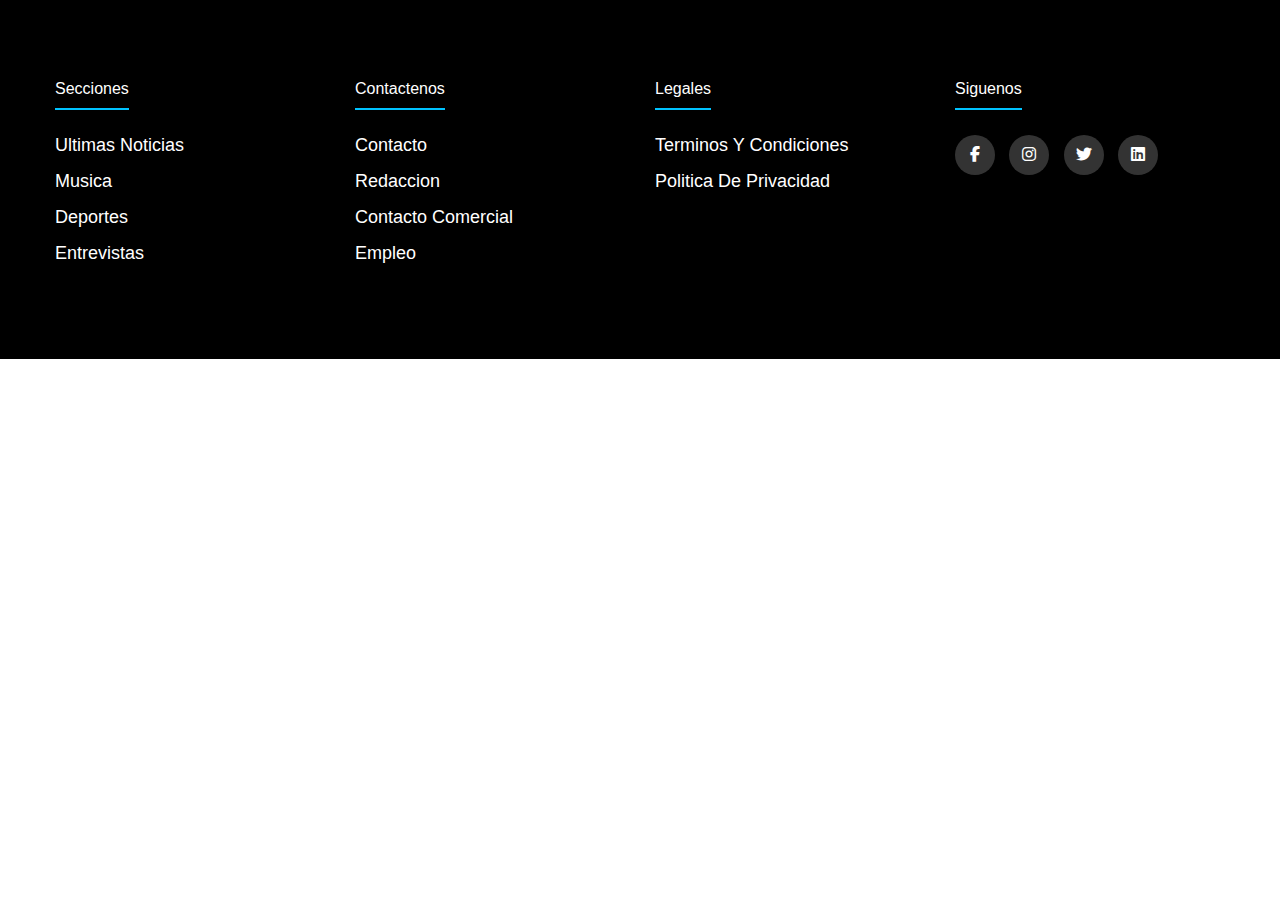
<file: Eyerlin/footer.html>
<!DOCTYPE html>
<html lang="en">
<head>
    <meta charset="UTF-8">
    <meta name="viewport" content="width=}, initial-scale=1.0">
    <link rel="stylesheet" href="footerstyle.css">
    <link rel="stylesheet" href="https://cdnjs.cloudflare.com/ajax/libs/font-awesome/6.2.1/css/all.min.css">
    <title>Document</title>

</head>
<body>
    <footer class="footer">
        <div class="container">
            <div class="footer-row">
               <div class=" footer-link"> 
                <h4>Secciones</h4>
                <ul>
                    <li> <a href="#">Ultimas Noticias</a></li>
                    <li> <a href="#">Musica</a></li>
                    <li> <a href="#">Deportes</a></li>
                    <li> <a href="#">Entrevistas </a></li>
                </ul>
               </div> 
               <div class=" footer-link"> 
                <h4>Contactenos</h4>
                <ul>
                    <li> <a href="#">Contacto</a></li>
                    <li> <a href="#">Redaccion</a></li>
                    <li> <a href="#">Contacto comercial</a></li>
                    <li> <a href="#">Empleo</a></li>
                </ul>
               </div>
                <div class=" footer-link"> 
                    <h4>Legales</h4>
                    <ul>
                        <li> <a href="#">Terminos y Condiciones</a></li>
                        <li> <a href="#">Politica de privacidad </a></li>
                    </ul>
                   </div> 
                <div class="footer-link">
                    <h4>Siguenos</h4>
                    <div class="social-link">
                        <a href="#"> <i class="fab fa-facebook-f"></i></a>
                        <a href="#"> <i class="fab fa-instagram"></i></a>
                        <a href="#"> <i class="fab fa-twitter"></i></a>
                        <a href="#"> <i class="fab fa-linkedin"></i></a>
                    </div>

                </div>
            </div>

        </div>

    </footer>

   
</body>
</html>
</file>
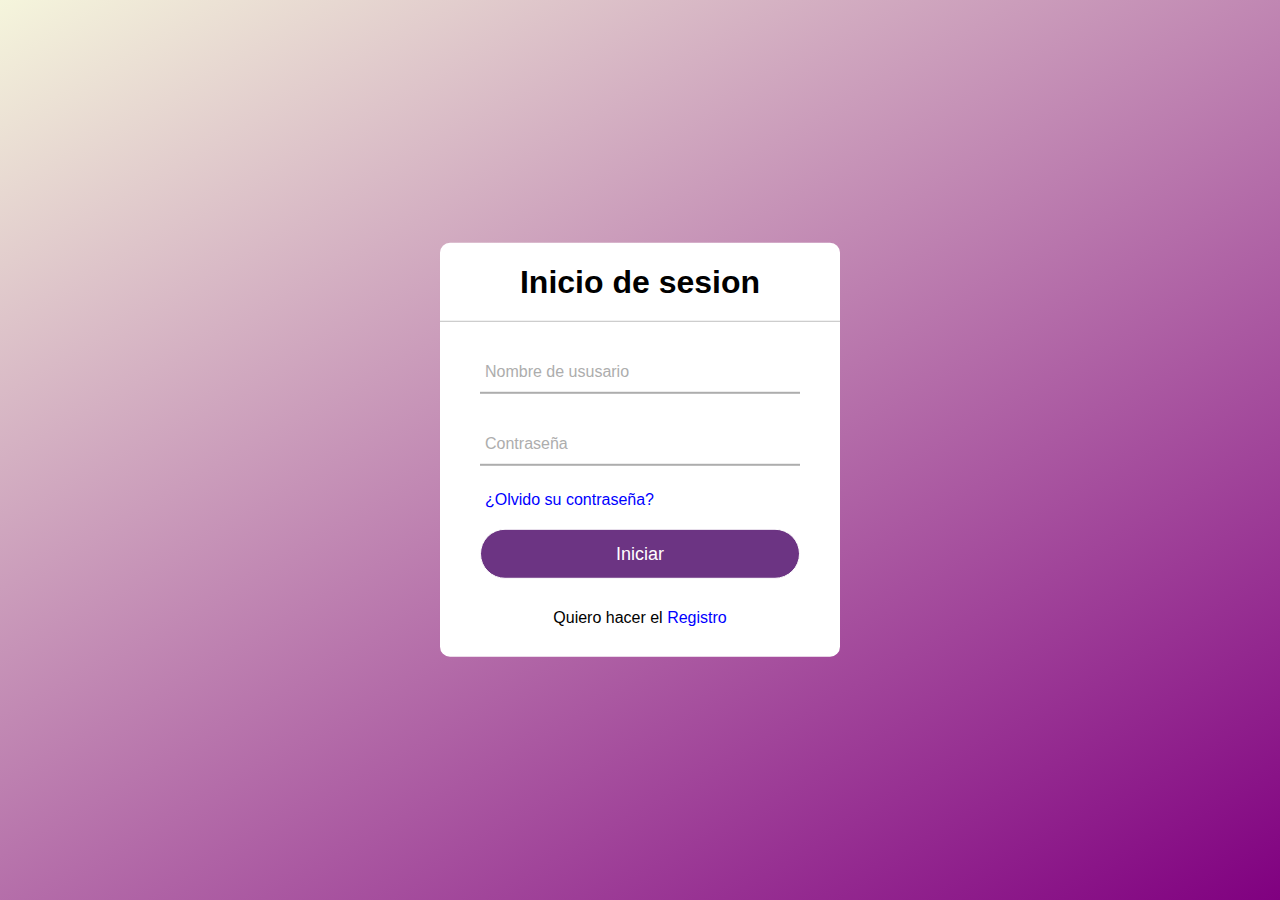
<file: Eyerlin/login.html>
<!DOCTYPE html>
<html lang="en">
<head>
    <meta charset="UTF-8">
    <meta name="viewport" content="width=device-width, initial-scale=1.0">
    <title>Document</title>
    <link rel="stylesheet" href="loginstyle.css">
</head>
<body>
    <div class="formulario">
        <h1>Inicio de sesion</h1>
        <form method="post">
            <div class="username">
                <input type="text" required>
                <label>Nombre de ususario</label>
            </div>
            <div class="username">
                <input type="password" required>
                <label>Contraseña</label>
            </div>
            <div class="recordar">¿Olvido su contraseña?</div>
            <input type="submit" value="Iniciar">
            <div class="registrarse">
                Quiero hacer el <a href="#">Registro</a>
            </div>
        </form>
    </div>
</body>
</html>
</file>
<file: Eyerlin/footerstyle.css>
*{
    margin: 0;
    padding: 0;
    box-sizing: border-box;
    list-style: none;

}

body{
    font-family: sans-serif;
    text-transform: capitalize;
}

.container{
    max-width: 1200px;
    margin: 0 auto;

}

.footer{
    background-color: black;
    padding: 80px 0;

}
.footer-row{
    display: flex;
    flex-wrap: wrap;
}

.footer-link { 
    width: 25%;
    padding: 0 15px;
}

.footer-link h4{
    font-size: 20 px;
    color: white;
    margin-bottom: 25px;
    font-weight: 500;
    border-bottom: 2px solid #00c3ff;
    padding-bottom: 10px;
    display: inline-block;
}

.footer-link ul li a{
    font-size: 18px;
    text-decoration: none;
    color: white;
    display: block;
    margin-bottom: 15px;
    transition: all .3s ease;

}

.footer-link ul li a:hover{
    color: white;
    padding-left: 6px;

}

.social-link a {
    display: inline-block;
    min-height: 40px;
    width: 40px;
    background-color: rgba(255, 255, 255, 0.2);
    margin: 0 10px 10px 0;
    text-align: center;
    line-height: 40px;
    border-radius: 50%;
    color: white;
    transition: all .5s ease;


}

.social-link a:hover{
    background-color: #00c3ff;
}

@media(max-width:911px){
    .footer-row{ 
        text-align: center;
    }
    .footer-link{
        width: 100%;
        margin-bottom: 30px;
    }

}
</file>
<file: Eyerlin/loginstyle.css>
body{
    margin: 0;
    padding: 0;
    font-family: Arial, Helvetica, sans-serif;
    background: linear-gradient(150deg, beige, purple);
    height: 100vh;
}
.formulario {
    position: absolute;
    top: 50%;
    left: 50%;
    transform: translate(-50%, -50%);
    width: 400px;
    background: white;
    border-radius: 10px;
}

.formulario h1{
    text-align: center;
    padding: 0 0 20px 0;
    border-bottom: 1px solid silver;
}

.formulario form{
    padding: 0 40px;
    box-sizing: border-box ;
}

form .username{
    position:relative;
    border-bottom: 2px solid #adadad;
    margin: 30px 0;

}
.username input{
    width: 100%;
    padding: 0 5px;
    height: 40px;
    font-size: 16px;
    border: none;
    background: none;
    outline: none;
}

.username label{
    position: absolute;
    top: 50%;
    left: 5px;
    color: #adadad;
    transform: translateY(-50%);
    font-size: 16px;
    pointer-events: none;
    transition: .5s;
}
.username span::before{
    content: '';
    position: absolute;
    top: 40px;
    left: 0;
    width: 100%;
    height: 2px;
    background: #6c3483;
    transition: .5s;
}

.username input:focus ~ label,
.username input:focus ~ label{
    top: -5px;
    color: #6c3483;
}
.username input:focus ~ span::before,
.username input:focus ~ span::before{
    width:100% ;
}
.recordar{
    margin: -5px 0 20px 5px;
    color: blue;
    cursor: pointer;
}
.recordar:hover{
    text-decoration: underline;
}

input[type="submit"]{
    width: 100%;
    height: 50px;
    border: 1px solid;
    background: #6c3483;
    border-radius: 25px;
    font-size: 18px;
    color: white;
    cursor: pointer;
    outline: none;

}

input[type= "submit"]:hover{
    border-color: purple;
    transition: .5s;

}

.registrarse{
    margin: 30px 0;
    text-align: center;
    font-size: 16px;
    color: black;
}
.registrarse a{
    color:blue;
    text-decoration: none;
}

.registrarse a:hover{
    text-decoration: underline;
}
</file>
